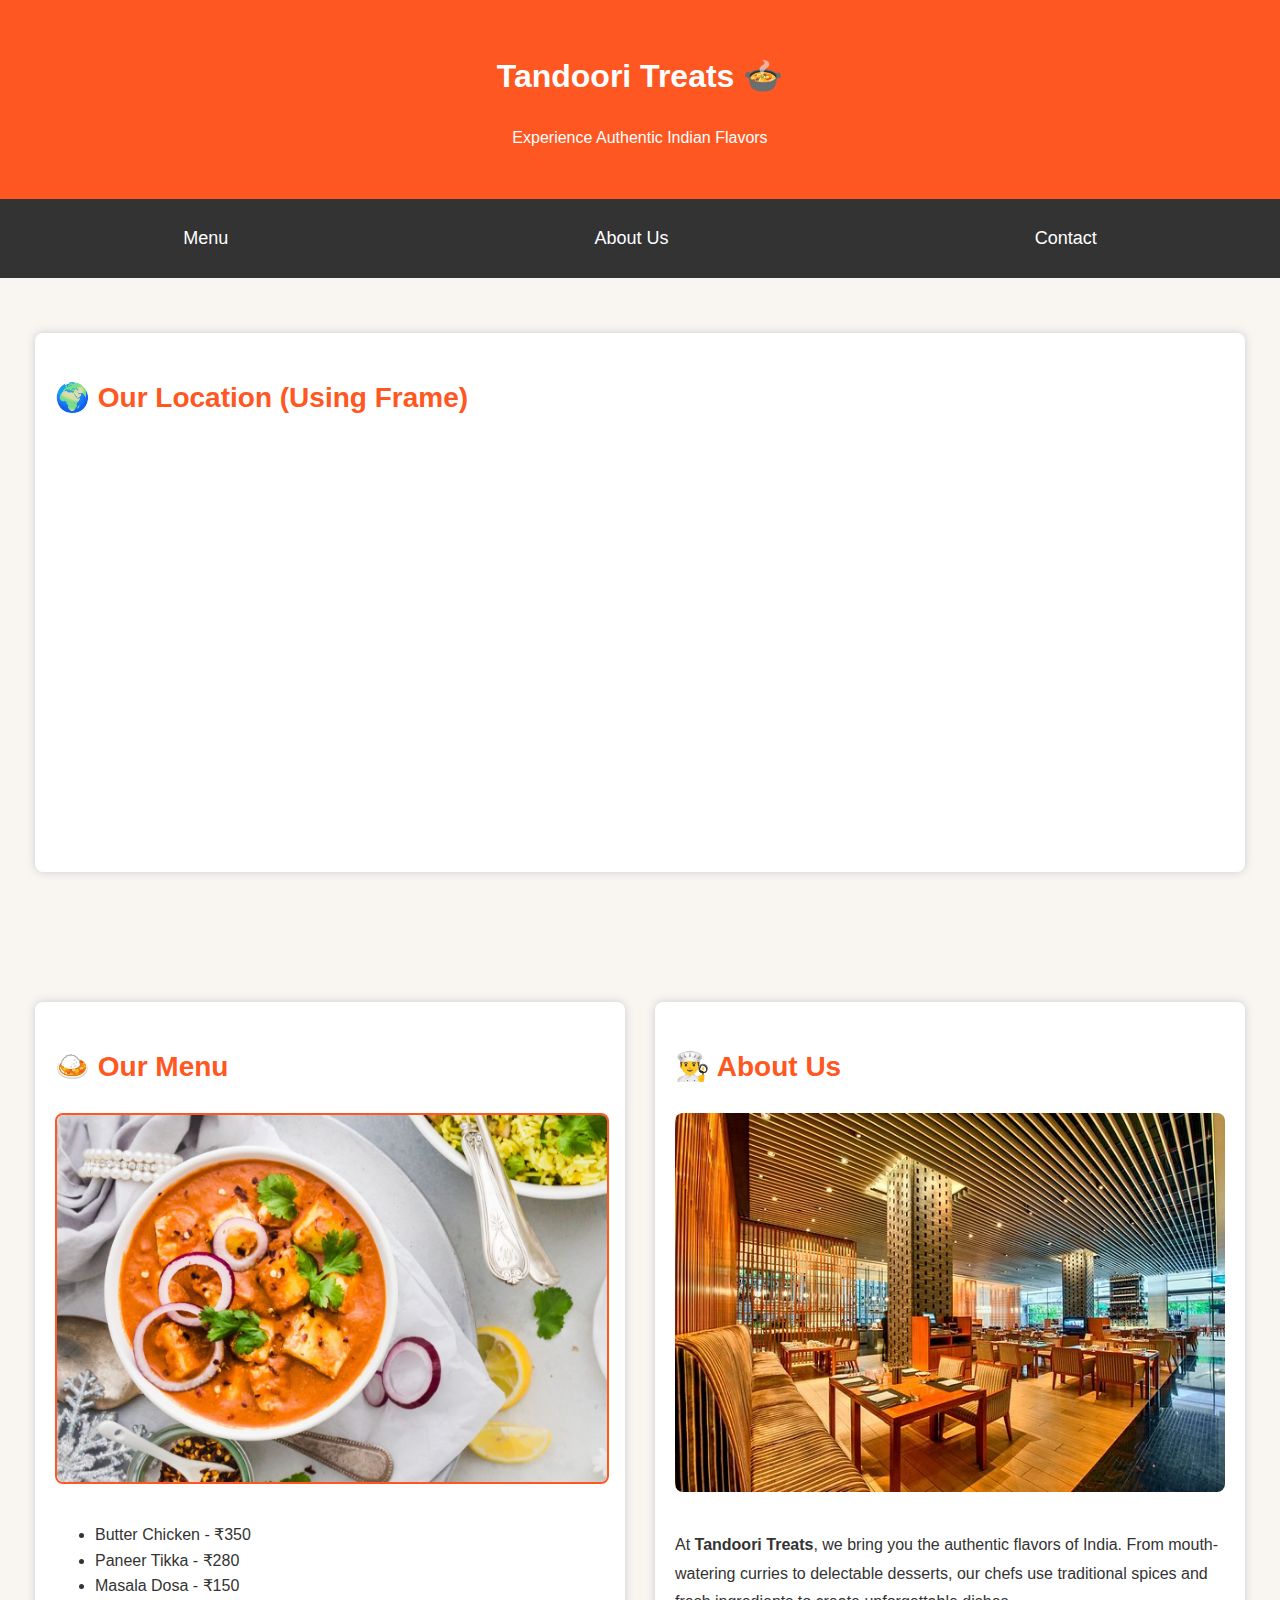
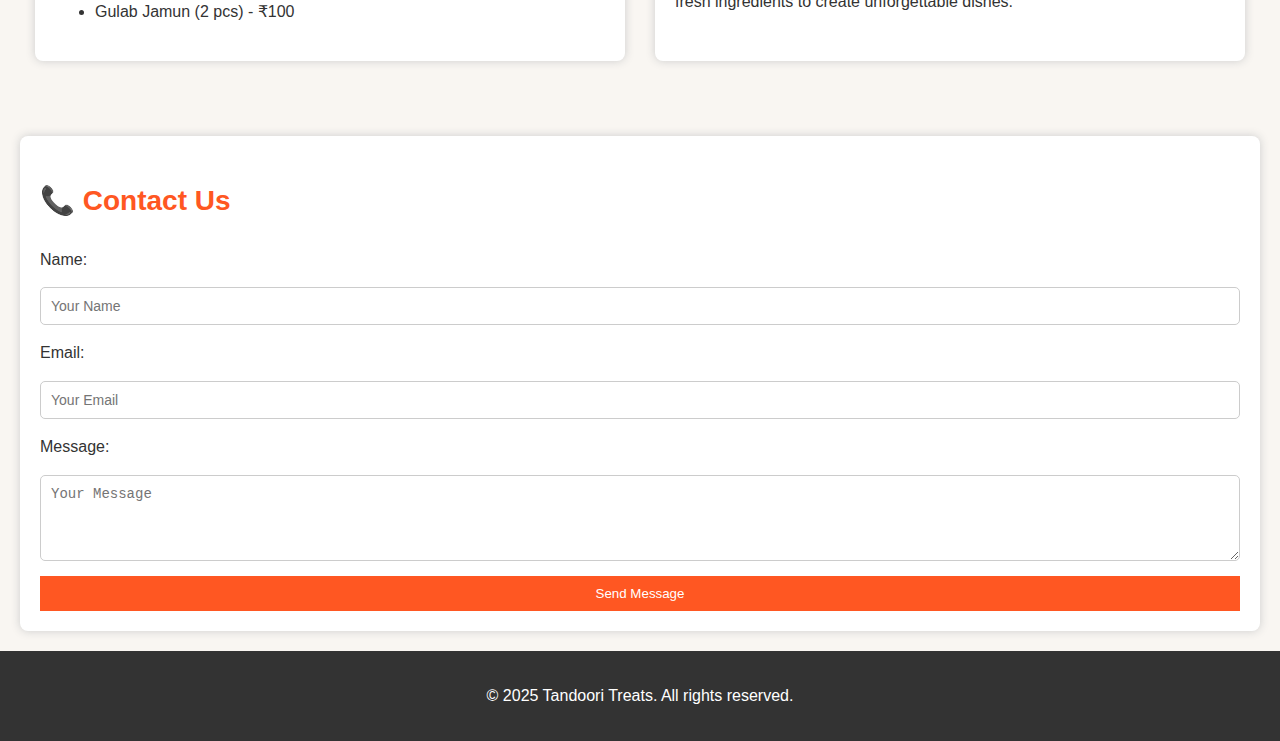
<file: practical2/index.html>
<!DOCTYPE html>
<html lang="en">
<head>
    <meta charset="UTF-8">
    <meta name="viewport" content="width=device-width, initial-scale=1.0">
    <title>Tandoori Treats - Indian Restaurant</title>

    <!-- External CSS -->
    <link rel="stylesheet" href="styles.css">

    <!-- Internal CSS -->
    <style>
        body {
            font-family: Arial, sans-serif;
            margin: 0;
            padding: 0;
            background-color: #f9f6f2;
            color: #333;
            line-height: 1.6;
        }

        header {
            background: #ff5722;
            color: white;
            text-align: center;
            padding: 30px 0;
        }

        nav {
            display: flex;
            justify-content: space-around;
            background: #333;
            padding: 15px 0;
        }

        nav a {
            color: white;
            text-decoration: none;
            font-size: 18px;
            padding: 10px 20px;
        }

        nav a:hover {
            background: #ff5722;
            border-radius: 5px;
        }

        .container {
            display: flex;
            justify-content: space-between;
            flex-wrap: wrap;
            padding: 40px 20px;
        }

        .section {
            flex: 1;
            margin: 15px;
            background: white;
            box-shadow: 0 0 10px #ccc;
            border-radius: 8px;
            padding: 20px;
        }

        .section img {
            width: 100%;
            border-radius: 8px;
            margin-bottom: 15px;
        }

        table {
            width: 100%;
            border-collapse: collapse;
            margin-top: 20px;
        }

        table, th, td {
            border: 1px solid #ddd;
            padding: 12px;
            text-align: left;
        }

        th {
            background: #ff5722;
            color: white;
        }

        form {
            display: flex;
            flex-direction: column;
        }

        form label, form input, form textarea {
            margin-bottom: 15px;
        }

        form input, form textarea {
            padding: 10px;
            border: 1px solid #ccc;
            border-radius: 5px;
            font-size: 14px;
        }

        form button {
            background: #ff5722;
            color: white;
            border: none;
            padding: 10px 20px;
            cursor: pointer;
        }

        form button:hover {
            background: #333;
        }

        footer {
            text-align: center;
            background: #333;
            color: white;
            padding: 15px 0;
            margin-top: 20px;
        }

        /* Frame Styling */
        iframe {
            width: 100%;
            height: 400px;
            border: none;
        }

        @media (max-width: 768px) {
            .container {
                flex-direction: column;
            }
        }
    </style>
</head>
<body>

<header>
    <h1>Tandoori Treats 🍲</h1>
    <p>Experience Authentic Indian Flavors</p>
</header>

<!-- Navigation Links -->
<nav>
    <a href="#menu">Menu</a>
    <a href="#about">About Us</a>
    <a href="#contact">Contact</a>
</nav>

<!-- Frame Section -->
<div class="container" style="margin-bottom: 20px;">
    <div class="section">
        <h2>🌍 Our Location (Using Frame)</h2>
        <iframe src="https://www.google.com/maps/embed?pb=!1m18!1m12!1m3!1d3783.257372948856!2d73.85625597519407!3d18.516726882574692!2m3!1f0!2f0!3f0!3m2!1i1024!2i768!4f13.1!3m3!1m2!1s0x3bc2c0666163b6c3%3A0x3b4d8a4b227e594a!2sPune%2C%20Maharashtra!5e0!3m2!1sen!2sin!4v1648995760771!5m2!1sen!2sin" allowfullscreen=""></iframe>
    </div>
</div>

<div class="container">

    <!-- Menu Section -->
    <div class="section" id="menu">
        <h2>🍛 Our Menu</h2>
        <img src="menu.jpg" alt="Indian Food Menu" style="border: 2px solid #ff5722;"> <!-- Inline CSS -->
        <ul>
            <li>Butter Chicken - ₹350</li>
            <li>Paneer Tikka - ₹280</li>
            <li>Masala Dosa - ₹150</li>
            <li>Gulab Jamun (2 pcs) - ₹100</li>
        </ul>
    </div>

    <!-- About Us Section -->
    <div class="section" id="about">
        <h2>👨‍🍳 About Us</h2>
        <img src="restaurant.jpg" alt="Indian Restaurant Interior">
        <p>At <strong>Tandoori Treats</strong>, we bring you the authentic flavors of India. From mouth-watering curries to delectable desserts, our chefs use traditional spices and fresh ingredients to create unforgettable dishes.</p>
    </div>
</div>

<!-- Contact Section -->
<section class="section" id="contact" style="margin: 20px;">
    <h2>📞 Contact Us</h2>
    <form action="submit_form.php" method="POST">
        <label for="name">Name:</label>
        <input type="text" id="name" name="name" placeholder="Your Name" required>

        <label for="email">Email:</label>
        <input type="email" id="email" name="email" placeholder="Your Email" required>

        <label for="message">Message:</label>
        <textarea id="message" name="message" placeholder="Your Message" rows="4" required></textarea>

        <button type="submit">Send Message</button>
    </form>
</section>

<footer>
    <p>© 2025 Tandoori Treats. All rights reserved.</p>
</footer>

</body>
</html>
</file>
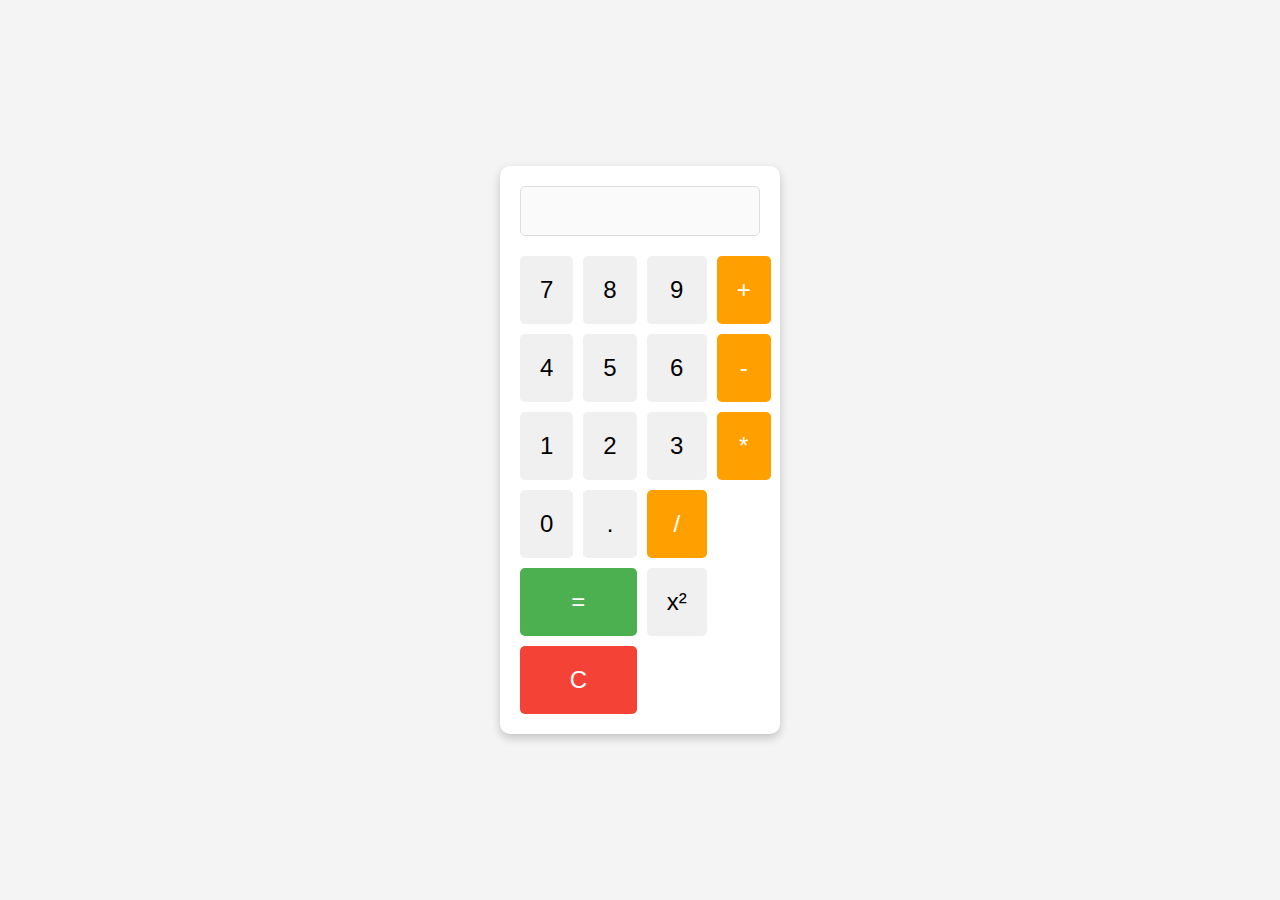
<file: practical4/index.html>
<!DOCTYPE html>
<html lang="en">
<head>
<meta charset="UTF-8">
<meta name="viewport" content="width=device-width, initial-scale=1.0">
<title>Calculator</title>
<link rel="stylesheet" href="styles.css">
</head>
<body>
<div class="calculator">
<input type="text" id="display" class="display" disabled/>
<div class="buttons">
<button class="btn" onclick="appendToDisplay('7')">7</button>
<button class="btn" onclick="appendToDisplay('8')">8</button>
<button class="btn" onclick="appendToDisplay('9')">9</button>
<button class="btn operator" onclick="appendToDisplay('+')">+</button>


<button class="btn" onclick="appendToDisplay('4')">4</button>
<button class="btn" onclick="appendToDisplay('5')">5</button>
<button class="btn" onclick="appendToDisplay('6')">6</button>
<button class="btn operator" onclick="appendToDisplay('-')">-</button>


<button class="btn" onclick="appendToDisplay('1')">1</button>
<button class="btn" onclick="appendToDisplay('2')">2</button>
<button class="btn" onclick="appendToDisplay('3')">3</button>
<button class="btn operator" onclick="appendToDisplay('*')">*</button>


<button class="btn" onclick="appendToDisplay('0')">0</button>
<button class="btn" onclick="appendToDisplay('.')">.</button>
<button class="btn operator" onclick="appendToDisplay('/')">/</button>
<button class="btn equal" onclick="calculate()">=</button>
          <button class="btn" onclick="squareNumber()">x²</button>
<button class="btn clear" onclick="clearDisplay()">C</button>
</div>
</div>


<script src="script.js"></script>
</body>
</html>
</file>
<file: practical2/styles.css>
/* External CSS */
h2 {
    color: #ff5722;
    font-size: 28px;
}

p {
    line-height: 1.8;
    font-size: 16px;
}

a {
    transition: 0.3s;
}

a:hover {
    color: #ff5722;
    text-decoration: underline;
}
</file>
<file: practical4/styles.css>
* {
    margin: 0;
    padding: 0;
    box-sizing: border-box;
    }
    
    
    body {
    font-family: Arial, sans-serif; display: flex;
    justify-content: center; align-items: center; height: 100vh; background-color: #f4f4f4;
    }
    .calculator { width: 280px;
    border-radius: 10px; background-color: #fff;
    box-shadow: 0 4px 10px rgba(0, 0, 0, 0.2); padding: 20px;
    }
    
    
    .display { width: 100%; height: 50px;
    font-size: 2rem; text-align: right;
    border: 1px solid #ddd; padding: 10px;
    margin-bottom: 20px; border-radius: 5px;
    }
    
    
    .buttons { display: grid;
    grid-template-columns: repeat(4, 1fr); gap: 10px;
    }
    
    
    button {
    font-size: 1.5rem; padding: 20px; border: none;
    background-color: #f0f0f0; border-radius: 5px;cursor: pointer;
    transition: background-color 0.2s;
    }
    
    button:hover { background-color: #ddd;
    }
    
    
    .operator {
    background-color: #ff9f00; color: white;
    }
    
    
    .operator:hover {
    background-color: #e88e00;
    }
    
    
    .equal {
    background-color: #4CAF50; color: white;
    grid-column: span 2;
    }
    
    .equal:hover {
    background-color: #45a049;
    }
    
    
    .clear {
    background-color: #f44336; color: white;
    grid-column: span 2;}
    
    
    .clear:hover {
    background-color: #e53935;
    }
</file>
